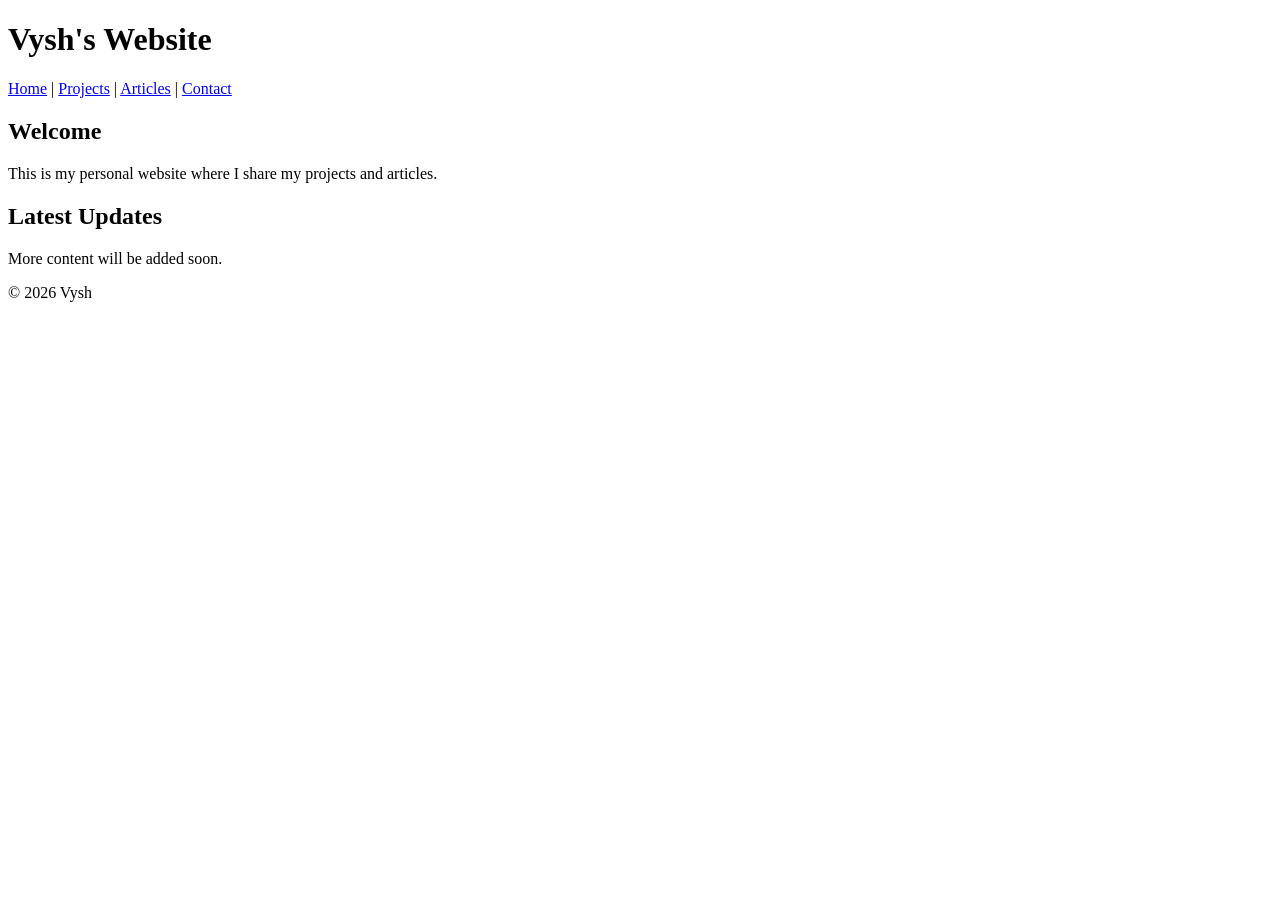
<file: index.html>
<!DOCTYPE html>
<html lang="en">

<head>
    <meta charset="UTF-8">
    <meta name="description" content="Personal website of Vysh showcasing projects and articles">
    <meta name="keywords" content="portfolio, projects, articles, contact">
    <meta name="author" content="Vysh">
    <meta name="viewport" content="width=device-width, initial-scale=1.0">

    <title>Home | My Website</title>
</head>

<body>

<header>
    <h1>Vysh's Website</h1>

    <nav>
        <a href="index.html">Home</a> |
        <a href="projects.html">Projects</a> |
        <a href="articles.html">Articles</a> |
        <a href="contact.html">Contact</a>
    </nav>
</header>

<main>

<section>
    <h2>Welcome</h2>
    <p>This is my personal website where I share my projects and articles.</p>
</section>

<section>
    <h2>Latest Updates</h2>
    <p>More content will be added soon.</p>
</section>

</main>

<footer>
    <p>© 2026 Vysh</p>
</footer>

</body>
</html>
</file>
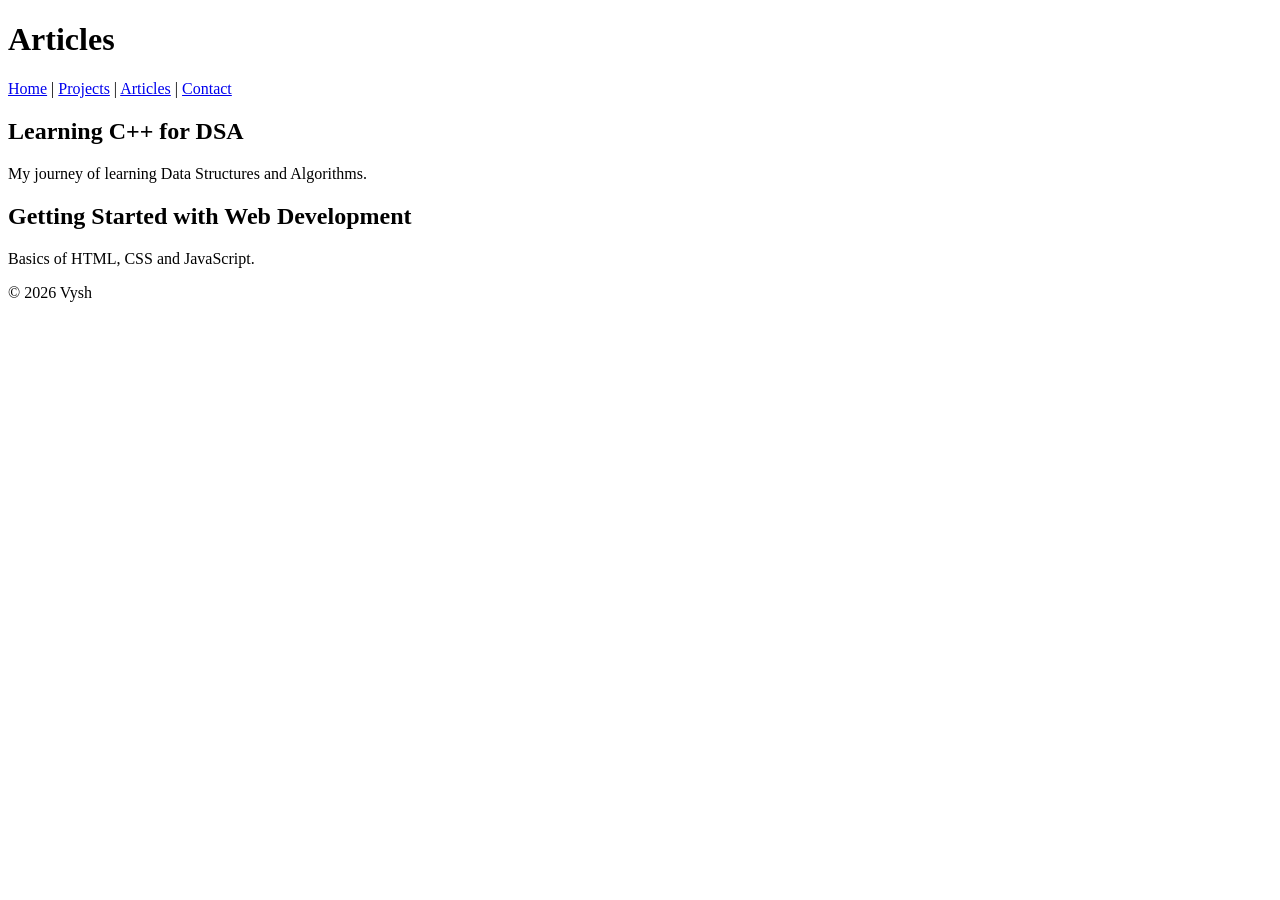
<file: articles.html>
<!DOCTYPE html>
<html lang="en">

<head>
<meta charset="UTF-8">
<meta name="description" content="Articles written by Vysh">
<meta name="viewport" content="width=device-width, initial-scale=1.0">

<title>Articles</title>
</head>

<body>

<header>

<h1>Articles</h1>

<nav>
<a href="index.html">Home</a> |
<a href="projects.html">Projects</a> |
<a href="articles.html">Articles</a> |
<a href="contact.html">Contact</a>
</nav>

</header>

<main>

<article>
<h2>Learning C++ for DSA</h2>
<p>My journey of learning Data Structures and Algorithms.</p>
</article>

<article>
<h2>Getting Started with Web Development</h2>
<p>Basics of HTML, CSS and JavaScript.</p>
</article>

</main>

<footer>
<p>© 2026 Vysh</p>
</footer>

</body>
</html>
</file>
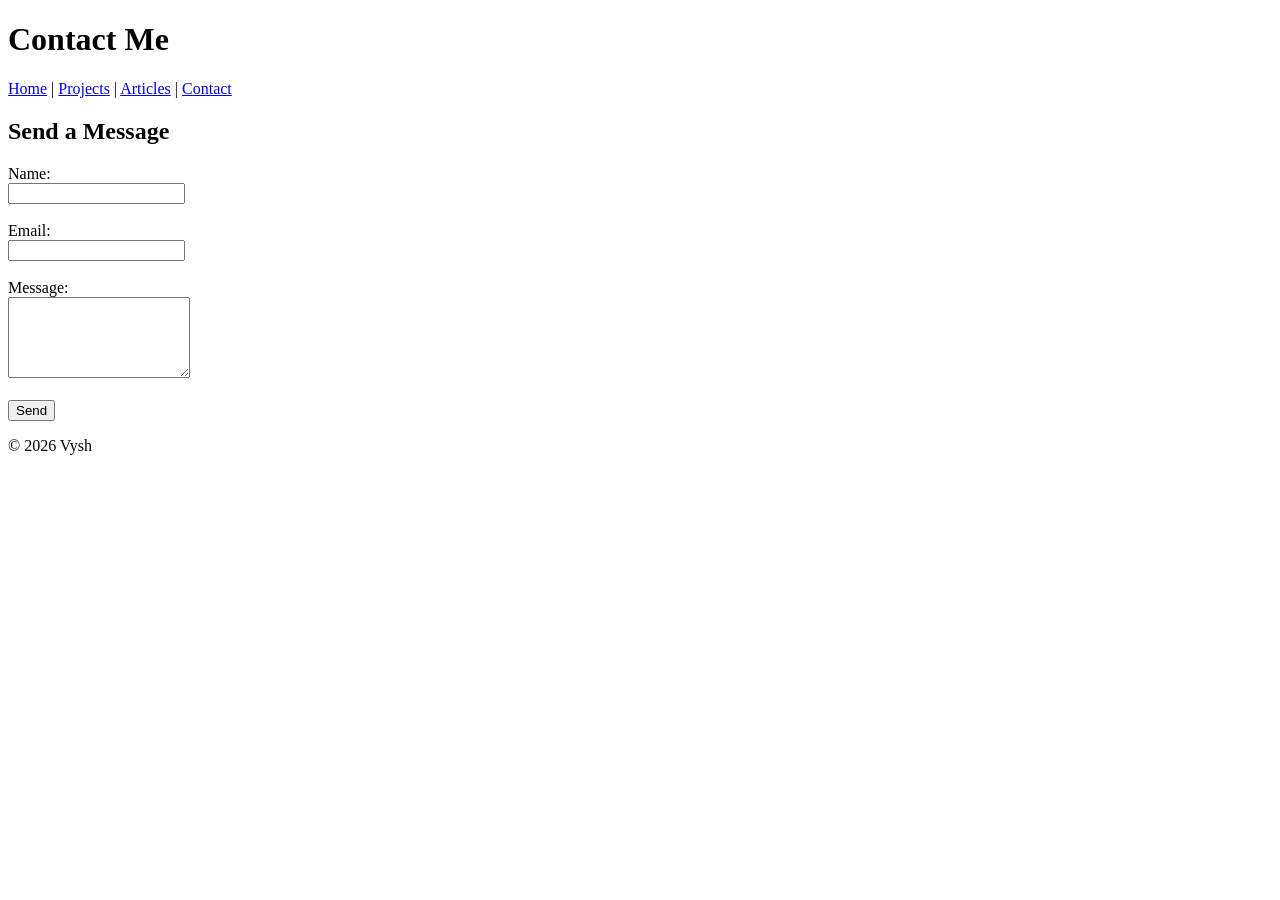
<file: contact.html>
<!DOCTYPE html>
<html lang="en">

<head>
<meta charset="UTF-8">
<meta name="description" content="Contact Vysh">
<meta name="viewport" content="width=device-width, initial-scale=1.0">

<title>Contact</title>
</head>

<body>

<header>

<h1>Contact Me</h1>

<nav>
<a href="index.html">Home</a> |
<a href="projects.html">Projects</a> |
<a href="articles.html">Articles</a> |
<a href="contact.html">Contact</a>
</nav>

</header>

<main>

<section>

<h2>Send a Message</h2>

<form>

<label>Name:</label>
<br>
<input type="text" name="name" required>
<br><br>

<label>Email:</label>
<br>
<input type="email" name="email" required>
<br><br>

<label>Message:</label>
<br>
<textarea name="message" rows="5"></textarea>
<br><br>

<button type="submit">Send</button>

</form>

</section>

</main>

<footer>
<p>© 2026 Vysh</p>
</footer>

</body>
</html>
</file>
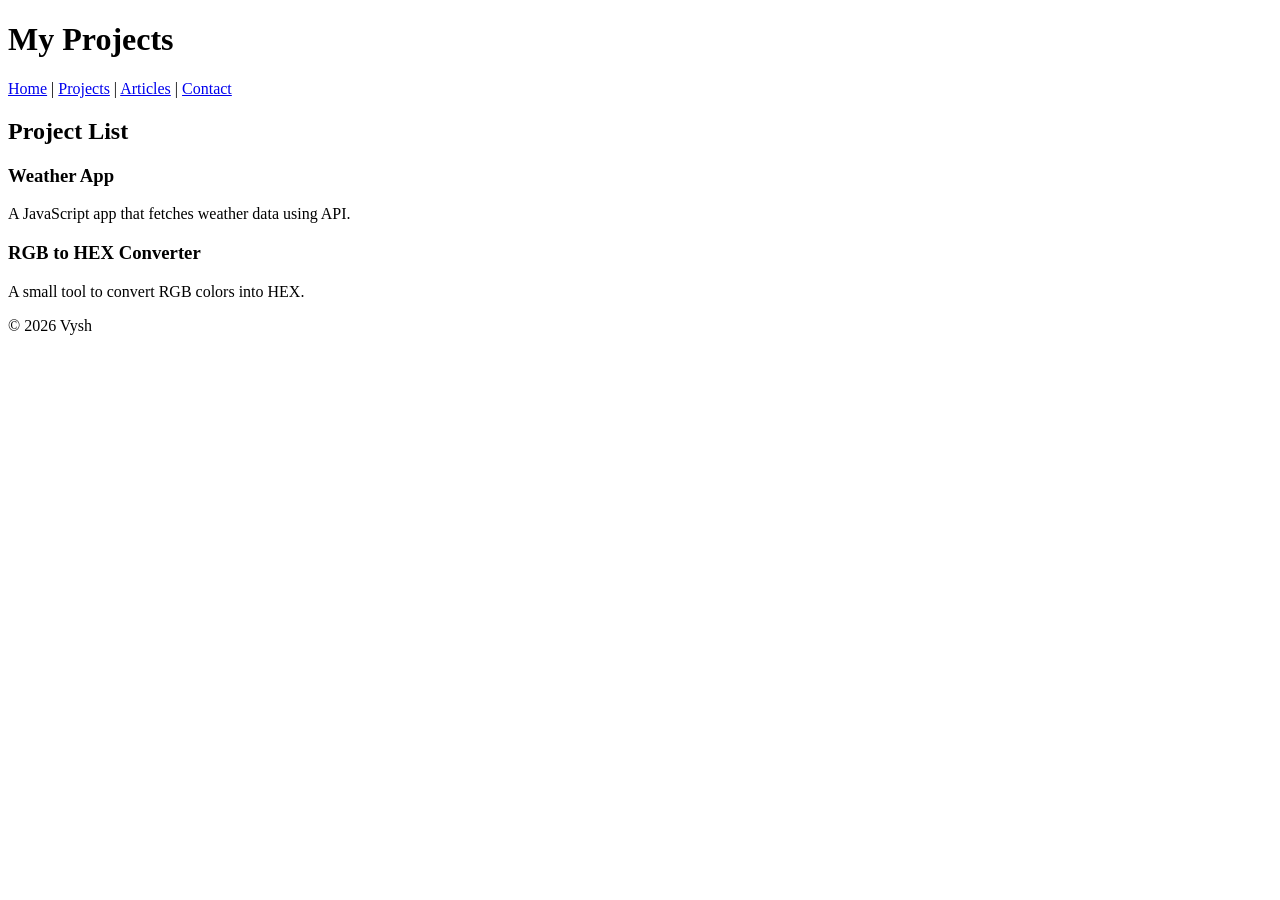
<file: projects.html>
<!DOCTYPE html>
<html lang="en">

<head>
    <meta charset="UTF-8">
    <meta name="description" content="Projects by Vysh">
    <meta name="viewport" content="width=device-width, initial-scale=1.0">

    <title>Projects</title>
</head>

<body>

<header>
    <h1>My Projects</h1>

    <nav>
        <a href="index.html">Home</a> |
        <a href="projects.html">Projects</a> |
        <a href="articles.html">Articles</a> |
        <a href="contact.html">Contact</a>
    </nav>
</header>

<main>

<section>
    <h2>Project List</h2>

    <article>
        <h3>Weather App</h3>
        <p>A JavaScript app that fetches weather data using API.</p>
    </article>

    <article>
        <h3>RGB to HEX Converter</h3>
        <p>A small tool to convert RGB colors into HEX.</p>
    </article>

</section>

</main>

<footer>
    <p>© 2026 Vysh</p>
</footer>

</body>
</html>
</file>
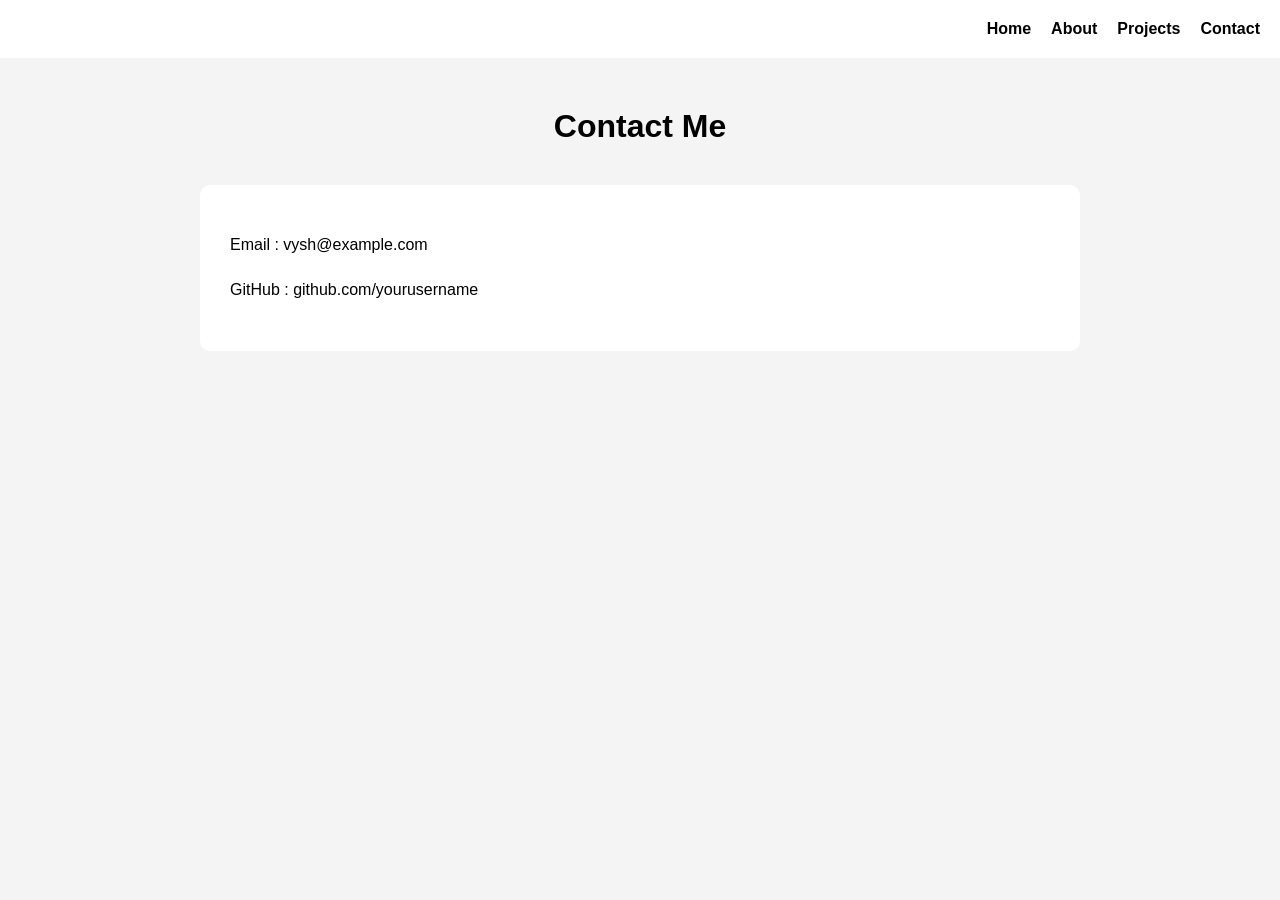
<file: project-1/project-3/contact.html>
<!-- contact.html -->

<!DOCTYPE html>
<html lang="en">
<head>
    <meta charset="UTF-8">
    <meta name="viewport" content="width=device-width, initial-scale=1.0">
    <title>Contact</title>

    <link rel="stylesheet" href="style.css">
</head>
<body>

    <nav>
        <a href="index.html">Home</a>
        <a href="about.html">About</a>
        <a href="proj.html">Projects</a>
        <a href="contact.html">Contact</a>
    </nav>

    <h1 class="heading">Contact Me</h1>

    <div class="box">
        <p>Email : vysh@example.com</p>
        <p>GitHub : github.com/yourusername</p>
    </div>

</body>
</html>
</file>
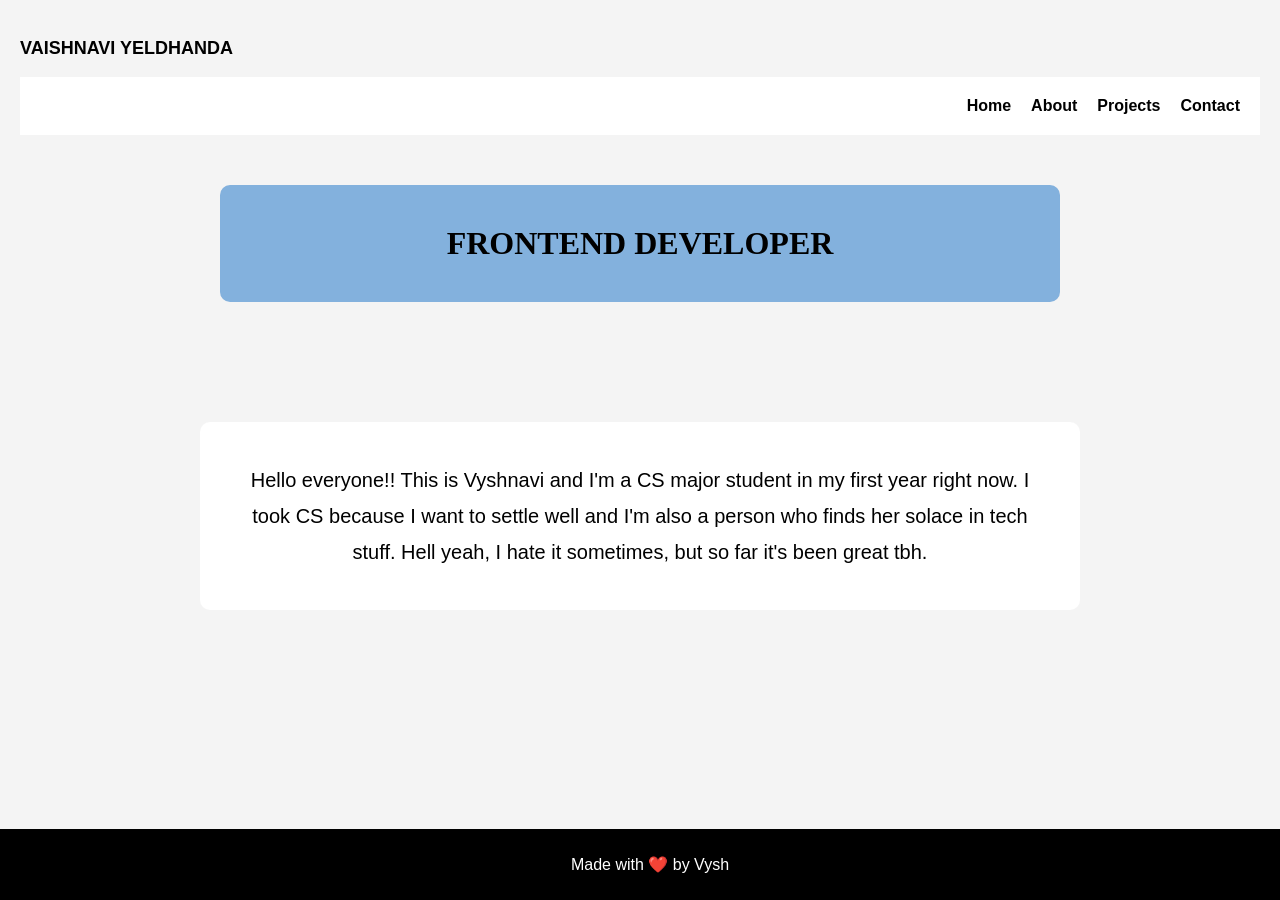
<file: project-1/project-3/home.html>
<!DOCTYPE html>
<html lang="en">
<head>
    <meta charset="UTF-8">
    <meta name="viewport" content="width=device-width, initial-scale=1.0">
    <title>Portfolio</title>

    <link rel="stylesheet" href="style.css">
</head>
<body>

    <header>

        <p id="name">VAISHNAVI YELDHANDA</p>

        <nav>
            <a href="index.html">Home</a>
            <a href="about.html">About</a>
            <a href="proj.html">Projects</a>
            <a href="contact.html">Contact</a>
        </nav>

        <h1 id="title">FRONTEND DEVELOPER</h1>

    </header>

    <main>

        <p id="sodhi">
            Hello everyone!! This is Vyshnavi and I'm a CS major student in my first year right now.
            I took CS because I want to settle well and I'm also a person who finds her solace in tech stuff.
            Hell yeah, I hate it sometimes, but so far it's been great tbh.
        </p>

    </main>

    <footer>
        <p id="copyright">Made with ❤️ by Vysh</p>
    </footer>

</body>
</html>
</file>
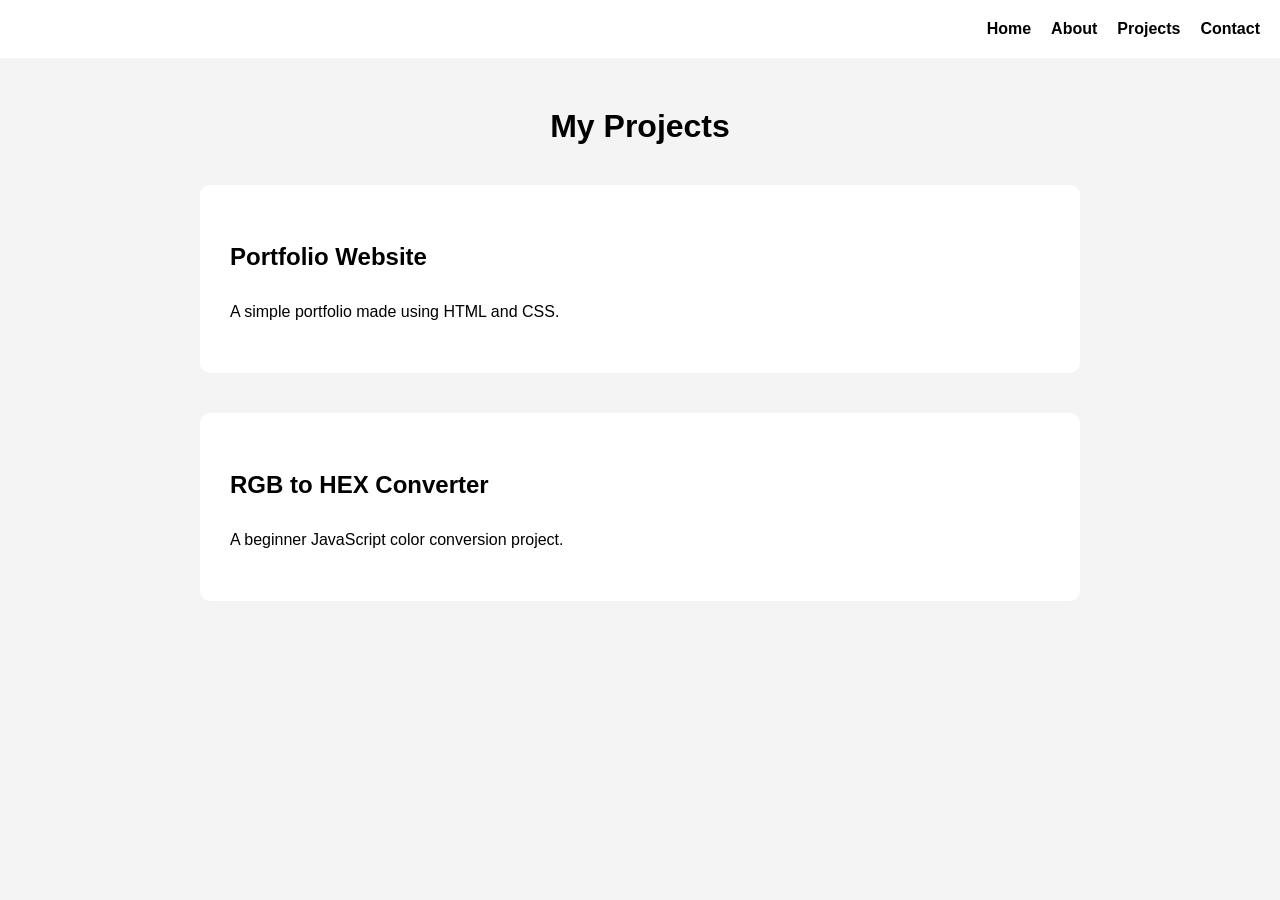
<file: project-1/project-3/proj.html>
<!-- proj.html -->

<!DOCTYPE html>
<html lang="en">
<head>
    <meta charset="UTF-8">
    <meta name="viewport" content="width=device-width, initial-scale=1.0">
    <title>Projects</title>

    <link rel="stylesheet" href="style.css">
</head>
<body>

    <nav>
        <a href="index.html">Home</a>
        <a href="about.html">About</a>
        <a href="proj.html">Projects</a>
        <a href="contact.html">Contact</a>
    </nav>

    <h1 class="heading">My Projects</h1>

    <div class="box">
        <h2>Portfolio Website</h2>
        <p>A simple portfolio made using HTML and CSS.</p>
    </div>

    <div class="box">
        <h2>RGB to HEX Converter</h2>
        <p>A beginner JavaScript color conversion project.</p>
    </div>

</body>
</html>
</file>
<file: project-1/project-3/style.css>
body{
    margin: 0;
    padding: 0;
    background-color: #f4f4f4;
    font-family: Arial, Helvetica, sans-serif;
}

header{
    padding: 20px;
}

#name{
    font-size: 18px;
    font-weight: bold;
}

nav{
    display: flex;
    justify-content: flex-end;
    gap: 20px;
    margin-bottom: 40px;
}

nav a{
    text-decoration: none;
    color: black;
    font-weight: bold;
}

nav a:hover{
    color: steelblue;
}

#title{
    text-align: center;
    background-color: hsl(209, 57%, 69%);
    padding: 40px;
    margin: 50px 200px;
    border-radius: 10px;
    font-family: cursive;
}

#sodhi{
    text-align: center;
    font-size: 20px;
    line-height: 1.8;
    margin: 50px 200px;
    padding: 40px;
    background-color: white;
    border-radius: 10px;
}

footer{
    position: fixed;
    bottom: 0;
    width: 100%;
    text-align: center;
    background-color: black;
    color: white;
    padding: 10px;
}
/* style.css */

body{
    margin: 0;
    padding: 0;
    background-color: #f4f4f4;
    font-family: Arial, Helvetica, sans-serif;
}

nav{
    display: flex;
    justify-content: flex-end;
    gap: 20px;
    padding: 20px;
    background-color: white;
}

nav a{
    text-decoration: none;
    color: black;
    font-weight: bold;
}

nav a:hover{
    color: steelblue;
}

.heading{
    text-align: center;
    margin-top: 50px;
}

.box{
    background-color: white;
    margin: 40px 200px;
    padding: 30px;
    border-radius: 10px;
    line-height: 1.8;
}
</file>
